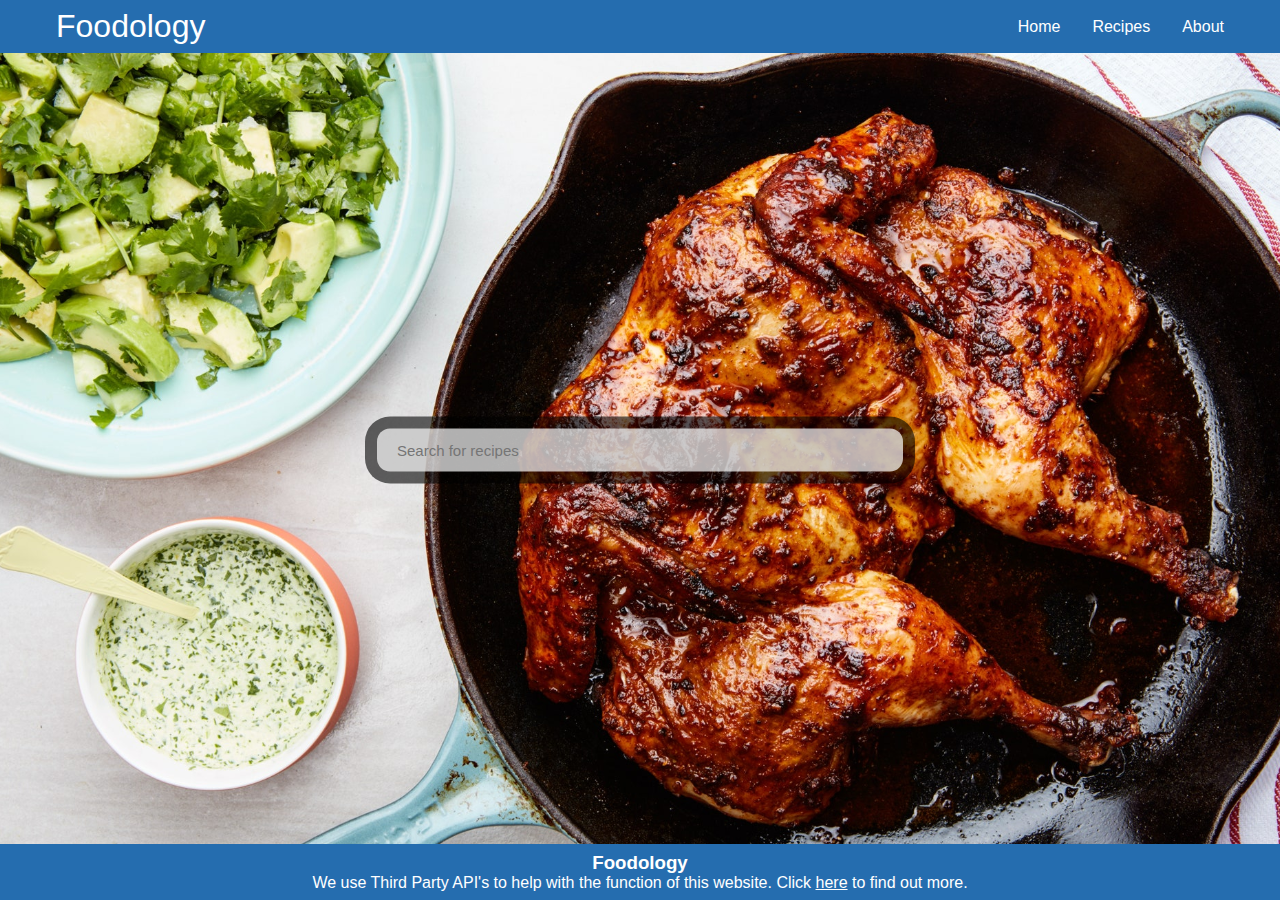
<file: index.html>
<!DOCTYPE html>
<html lang="en">
<head>
    <meta charset="UTF-8">
    <meta name="viewport" content="width=device-width, initial-scale=1.0">
    <link rel="stylesheet" type="text/css" href="./assets/css/style.css"/>
    <title>Foodology</title>
</head>

<body>
    <!--NAVBAR-->
    <header class="container">
    <nav class="navbar">   
        <div class="brand-title"><a class="brand-title" href=index.html>Foodology</a></div>

        <div class="hamburger">
            <a href="#" class="toggle-button">
                <span class="bar"></span>
                <span class="bar"></span>
                <span class="bar"></span>
            </a>
        </div>

        <div class="navbar-links">
            <ul>
                <li>
                    <a href="./index.html">Home</a>
                
                <li>
                    <a href="./recipe.html">Recipes</a> 
               
                <li>
                    <a href="./about.html">About</a> 
                </li>
            </ul>
        </div>
    </nav>
    <!--SEARCHBAR
    <div class="wrapper">
        <input type="text" class="input" placeholder="Find a recipe!">
    </div>
    </header>
    -->
    <!--Updated search bar (postion and style)-->
    <form action="api-fetch.html" id="search-form">
        <div class="search-wrapper">
            <input type="search" name="search" id="search" placeholder="Search for recipes">
            <div class="search-btn">    
                <button id="search" type="submit">GO</button>
            </div>
        </div>
    </form>
<footer>
  <div class="footer-content">
    <h3>Foodology</h3>
    <p>We use Third Party API's to help with the function of this website. Click <a href="./about.html"><span id= "remove-footer-dec">here</span></a> to find out more.</p>
  </div>
    <script src="./assets/js/script.js"></script>
</footer>

</body>
</html>

<!--
    The index-page was last completed on the 06/02/22
-->
</file>
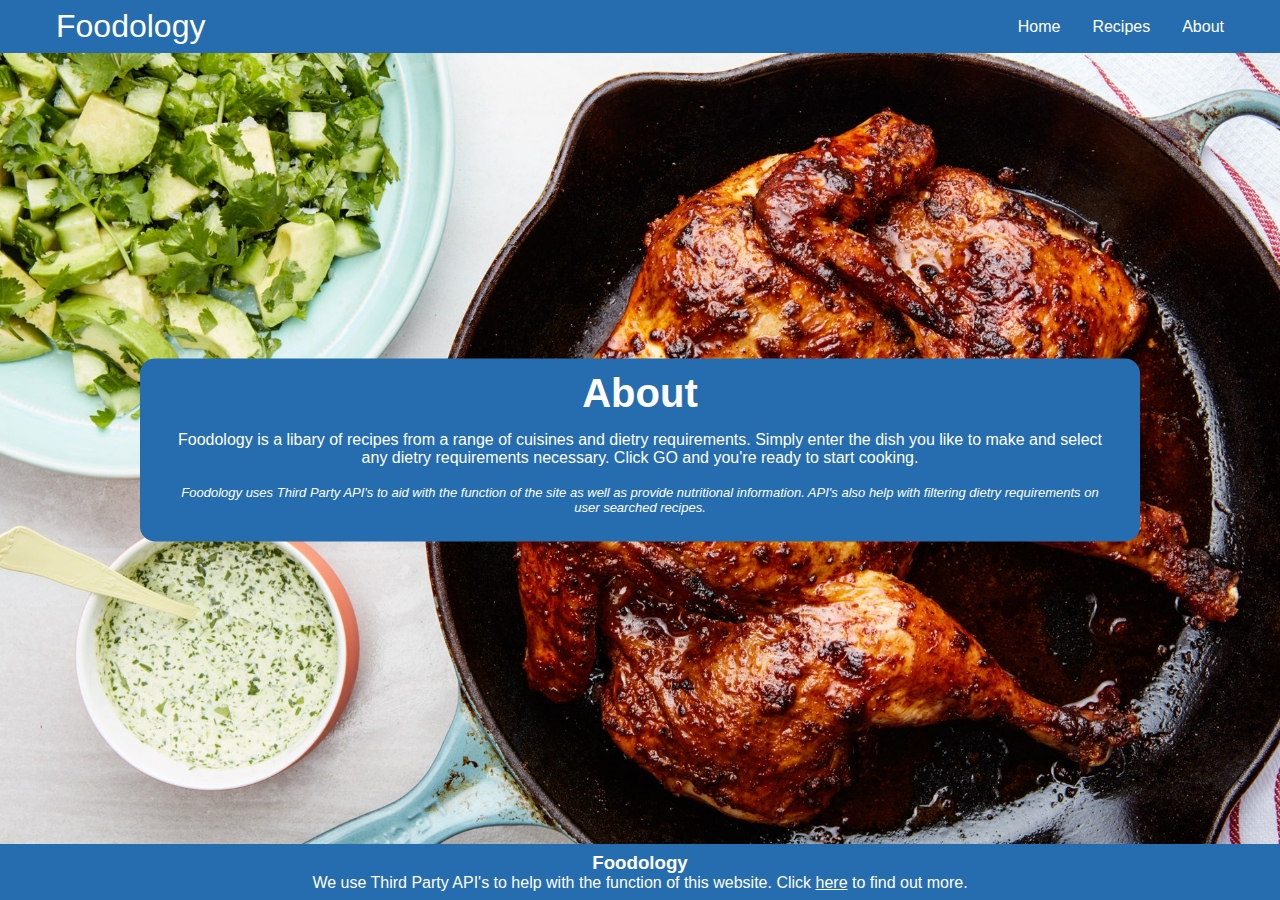
<file: about.html>
<!DOCTYPE html>
<html lang="en">
<head>
    <meta charset="UTF-8">
    <meta name="viewport" content="width=device-width, initial-scale=1.0">
    <link rel="stylesheet" type="text/css" href="./assets/css/style.css"/>
    <title>Foodology</title>
</head>
<body class="remove-back">
    <header class="container">
    <nav class="navbar">
    
        <div class="brand-title"><a class="brand-title" href=index.html>Foodology</a></div>

        <div>
            <a href="#" class="toggle-button">
                <span class="bar"></span>
                <span class="bar"></span>
                <span class="bar"></span>
            </a>
        </div>
        <div class="navbar-links">
            <ul>
                <li>
                    <a href="./index.html">Home</a>
                </li>
                <li>
                    <a href="./recipe.html">Recipes</a> 
                </li>
                <li>
                    <a href="./about.html">About</a> 
                </li>
            </ul>
        </div>
    </nav>
    </header>

    <main class="web-context">
        <h1 class="about-title">About</h1>
        <div class="about-summary">
        <p>  
            Foodology is a libary of recipes from a range of cuisines and dietry requirements. Simply enter the dish you like to make and select any dietry requirements necessary. Click GO and you're ready to start cooking.
        </p>
        <br>
        <p>
            <!--link api site as well as name here-->
            Foodology uses Third Party API's to aid with the function of the site as well as provide nutritional information. API's also help with filtering dietry requirements on user searched recipes.
        </p>
        </div>
    </main>



<footer>
    <div class="footer-content">
      <h3>Foodology</h3>
      <p>We use Third Party API's to help with the function of this website. Click <a href="./about.html"><span id= "remove-footer-dec">here</span></a> to find out more.</p>
    </div>
      <script src="./assets/js/script.js"></script>
  </footer>
</body>
</html>
</file>
<file: assets/css/style.css>
:root {
  --primary-color: rgb(37, 109, 175);
  --text-color: white;
  --secondary-color: rgb(53, 167, 110);
  --font: "Trebuchet MS", "Lucida Sans Unicode", "Lucida Grande", "Lucida Sans",
    Arial, sans-serif;
}
/*rgb(181, 228, 235)*/
* {
  box-sizing: border-box;
  margin: 0px;
  padding: 0px;
  font-family: var(--font);
}

body {
  background-image: url("../Content/chicken-food-reciepe.jpg");
  height: 100vh;
  background-size: cover;
  background-position: center center;
  position: relative;
}

/* navigation customisation starts here*/
.container {
  background-color: var(--primary-color);
}
.navbar {
  display: flex;
  justify-content: space-between;
  align-items: center;
  color: var(--text-color);
  max-width: 1200px;
  margin: 0 auto;
  padding: 0;
}

.brand-title {
  justify-content: flex-start;
  font-size: 2rem;
  margin: 0.5rem;
  text-decoration: none;
  color: var(--text-color);
  font-family: "Franklin Gothic Medium", "Arial Narrow", Arial, sans-serif;
}

.brand-title:hover {
  color: var(--secondary-color);
  transition: 0.4s;
}
.navbar-links ul {
  margin: 0;
  padding: 0;
  display: flex;
}

.navbar-links li {
  list-style: none;
}

.navbar-links li a {
  text-decoration: none;
  color: var(--text-color);
  padding: 1rem;
  display: block;
}

.navbar-links a:hover {
  background-color: var(--secondary-color);
}

.toggle-button {
  position: absolute;
  top: 1rem;
  right: 1rem;
  display: none;
  flex-direction: column;
  justify-content: space-between;
  width: 30px;
  height: 21px;
}

.toggle-button .bar {
  height: 3px;
  width: 100%;
  background-color: white;
  border-radius: 10px;
  position: relative;
  transform-origin: 0 0;
  transition: 0.4s;
}

.toggle-button:hover span:nth-child(2) {
  transform: translateX(10px);

  background-color: var(--secondary-color);
}

.youtube-container {
  display: flex;
  flex-wrap: wrap;
}
.video-card {
  margin: 1em;
  padding: 0.5em;
  background-color: white;
  text-align: center;
}
@media (max-width: 600px) {
  .toggle-button {
    display: flex;
  }

  .navbar-links {
    display: none;
    width: 100%;
  }

  .navbar {
    flex-direction: column;
    align-items: flex-start;
  }

  .navbar-links ul {
    flex-direction: column;
    width: 100%;
  }

  .navbar-links li {
    text-align: center;
  }

  .navbar-links li a {
    padding: 0.5rem 1rem;
  }

  .navbar-links.active {
    display: flex;
  }
}
/*navigation coustomisation ends here*/

/*home-page search bar starts here*/
/*.search-title {
  position: absolute;
  justify-content: center;
  top:50%;
  left: 50%;
  transform: translate(-50%,-230%);
  font-size: x-large;
  color: var(--text-color);
  background-color: var(--secondary-color);
  padding: 7px 7px;
  border-radius: 10px;
  text-align: center;
}

*/
.search-wrapper {
  position: absolute;
  top: 50%;
  left: 50%;
  transform: translate(-50%, -50%);
  max-width: 550px;
  background: rgba(0, 0, 0, 0.6);
  width: 100%;
  padding: 12px;
  border-radius: 25px;
  display: flex;
  justify-content: space-between;
}

.search-wrapper input {
  font-size: 15px;
  width: 200%;
  padding: 13px 20px;
  border: none;
  border-radius: 13px;
  font-family: var(--font);
  outline: none;
  background-color: rgba(255, 255, 255, 0.692);
  position: relative;
  display: flex;
}

.search-wrapper input:hover {
  background-color: var(--text-color);
}
.search-btn button {
  height: 65%;
  background-color: var(--primary-color);
  flex-direction: row;
  width: 13%;
  border-radius: 13px;
  padding: 5px;
  transform: translate(630%, -100%);
  color: rgb(255, 255, 255);
  border: none;
  cursor: pointer;
  font-size: 15px;
  position: absolute;
}

.search-btn button:hover {
  background-color: var(--secondary-color);
}
/*home-page search-bar ends here*/

/*footer starts here*/
.footer {
}
.footer-content {
  justify-content: center;
  display: flex;
  align-items: center;
  flex-direction: column;
  background-color: var(--primary-color);
  color: var(--text-color);
  max-width: 100%;
  margin: 0 auto;
  padding: 8px;
  position: absolute;
  bottom: 0;
  width: 100%;
  text-decoration: none;
  text-align: center;
  position: fixed;
  bottom: 0;
}

footer a {
  color: var(--text-color);
}

#remove-footer-dec:hover {
  color: var(--secondary-color);
  transition: 0.2s;
}
/*footer ends here*/
.web-context {
  display: flex;
  flex-direction: column;
  background-color: var(--primary-color);
  color: var(--text-color);
  max-width: 1000px;
  position: absolute;
  width: 100%;
  text-decoration: none;
  text-align: center;
  top: 50%;
  left: 50%;
  transform: translate(-50%, -50%);
  width: 100%;
  padding: 12px;
  border-radius: 15px;
  justify-content: space-between;
}

.about-title {
  font-size: 40px;
}

.about-summary {
  font-size: 16px;
  top: 50%;
  padding: 15px;
}

.about-summary p:nth-child(3) {
  font-style: italic;
  font-size: 13px;
}

/*Search bar customization*/
/*
.wrapper {
  display: flex;
  position: absolute;
  top: 50%;
  left: 50%;
  transform: translate(-50%,-50%);
  max-width: 550px;
  width: 100%;
  padding: 15px;
  border-radius: 5px;
  justify-content: space-between;
}
.wrapper .input {
  width: 85%;
  padding: 15px 20px;
  border: none;
  border-radius: 5px;
  font-weight: bold;
  
}
<<<<<<< HEAD

button {
  background: #fff;
  width: 10%;
  border-radius: 5px;
  padding: 14px 18px;
  position:absolute;
  cursor: pointer;

}

=======
*/
</file>
